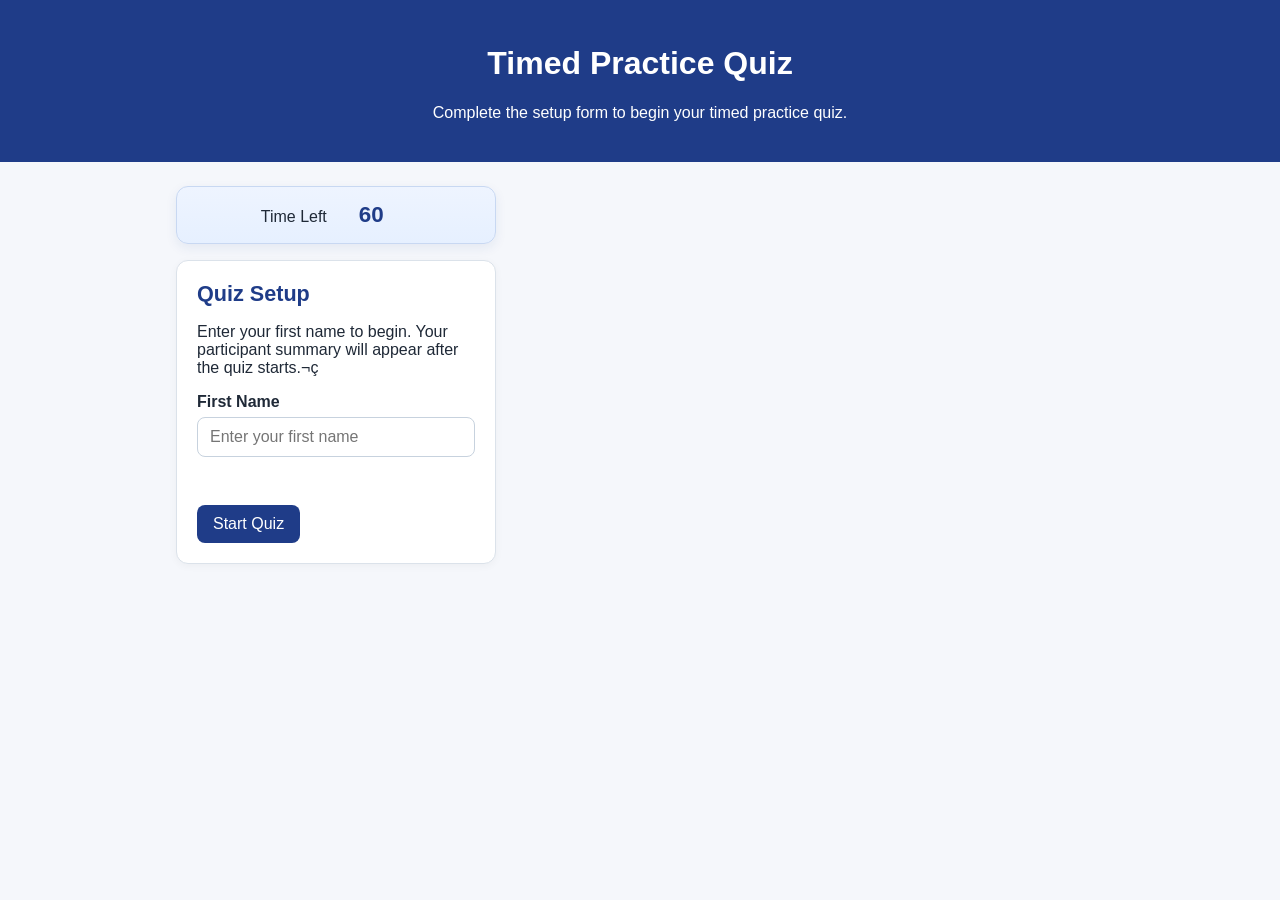
<file: week-7/starter/index.html>
<!-- ==================================================
     Timed Practice Quiz Application
     ==================================================
     This HTML document provides a timed math quiz interface.
     - Participants enter their first name to start
     - A countdown timer tracks remaining quiz time
     - Users answer 5 math problems
     - Results display showing total correct answers
     ================================================== -->

<!doctype html>
<html lang="en">
  <head>
    <meta charset="utf-8" />
    <meta name="viewport" content="width=device-width,initial-scale=1.0" />
    <title>Timed Practice Quiz</title>
    <link rel="stylesheet" href="styles.css" />
    <script src="app.js" defer></script>
  </head>
  <body>
    <!-- Page header with title and instructions -->
    <header>
      <h1>Timed Practice Quiz</h1>
      <p>Complete the setup form to begin your timed practice quiz.</p>
    </header>
    <main>
      <!-- Two-column layout: sidebar (left) and quiz section (right) -->
      <div class="app-grid">
        <!-- Left sidebar with setup form and summary -->
        <aside class="sidebar">
          <!-- Countdown timer display -->
          <div class="timer-box">
            <span class="timer-label">Time Left</span>
            <!-- Display current time remaining -->
            <input id="quizClock" value="60" readonly />
          </div>

          <!-- Quiz setup form - initial data entry -->
          <section class="setup-section">
            <h2>Quiz Setup</h2>

            <p class="section-note">
              Enter your first name to begin. Your participant summary will
              appear after the quiz starts.¬ç
            </p>

            <!-- Data entry form for participant information -->
            <form id="quizSetup" novalidate>
              <!-- First name input field -->
              <div class="form-row">
                <label for="firstName">First Name</label>
                <input
                  type="text"
                  id="firstName"
                  name="firstName"
                  placeholder="Enter your first name"
                  required
                />
              </div>

              <!-- Error message display area -->
              <p id="errorBox" class="error-box"></p>

              <!-- Form submission button -->
              <div class="form-actions">
                <button type="submit" id="startQuizBtn">Start Quiz</button>
              </div>
            </form>
          </section>

          <!-- Participant summary - shown after quiz starts -->
          <section id="summarySection" class="summary-section hidden">
            <h2>Participant Summary</h2>

            <!-- Display confirmed participant information -->
            <div class="summary-grid">
              <p>
                <strong>First Name:</strong>
                <span id="summaryFirstName"></span>
              </p>
            </div>
          </section>
        </aside>

        <!-- Main quiz section - shown after quiz starts -->
        <section id="quizSection" class="quiz-section hidden">
          <!-- Header with quiz title and instructions -->
          <div class="quiz-header">
            <div>
              <h2>Quiz Questions</h2>
              <p class="section-note">
                Answer each question before the timer reaches zero.
              </p>
            </div>
          </div>

          <!-- Quiz questions container -->
          <div id="quizQuestions" class="questions-list">
            <!-- Question 1 -->
            <div class="question-row">
              <div class="question-content">
                <div class="question-text">
                  <label for="question1">
                    <span class="question-label">Question 1</span>
                    <span class="question-prompt">5 + 2x = 25</span>
                  </label>
                </div>
                <!-- User input for question 1 -->
                <div class="question-input">
                  <input id="question1" type="text" />
                </div>
              </div>
            </div>

            <!-- Question 2 -->
            <div class="question-row">
              <div class="question-content">
                <div class="question-text">
                  <label for="question2">
                    <span class="question-label">Question 2</span>
                    <span class="question-prompt">30 - 5x = 10</span>
                  </label>
                </div>
                <div class="question-input">
                  <input id="question2" type="text" />
                </div>
              </div>
            </div>

            <!-- Question 3 -->
            <div class="question-row">
              <div class="question-content">
                <div class="question-text">
                  <label for="question3">
                    <span class="question-label">Question 3</span>
                    <span class="question-prompt">6 + 3x = -12</span>
                  </label>
                </div>
                <div class="question-input">
                  <input id="question3" type="text" />
                </div>
              </div>
            </div>

            <!-- Question 4 -->
            <div class="question-row">
              <div class="question-content">
                <div class="question-text">
                  <label for="question4">
                    <span class="question-label">Question 4</span>
                    <span class="question-prompt">44 - 12x = -16</span>
                  </label>
                </div>
                <div class="question-input">
                  <input id="question4" type="text" />
                </div>
              </div>
            </div>

            <!-- Question 5 -->
            <div class="question-row">
              <div class="question-content">
                <div class="question-text">
                  <label for="question5">
                    <span class="question-label">Question 5</span>
                    <span class="question-prompt">48 + 6x = 6</span>
                  </label>
                </div>
                <div class="question-input">
                  <input id="question5" type="text" />
                </div>
              </div>
            </div>
          </div>
        </section>
      </div>

      <!-- Results section - shown when quiz time expires or completes -->
      <section id="resultsSection" class="results-section hidden">
        <h2>Quiz Results</h2>
        <!-- Display score message populated by JavaScript -->
        <p id="resultsMessage"></p>
      </section>
    </main>
  </body>
</html>
</file>
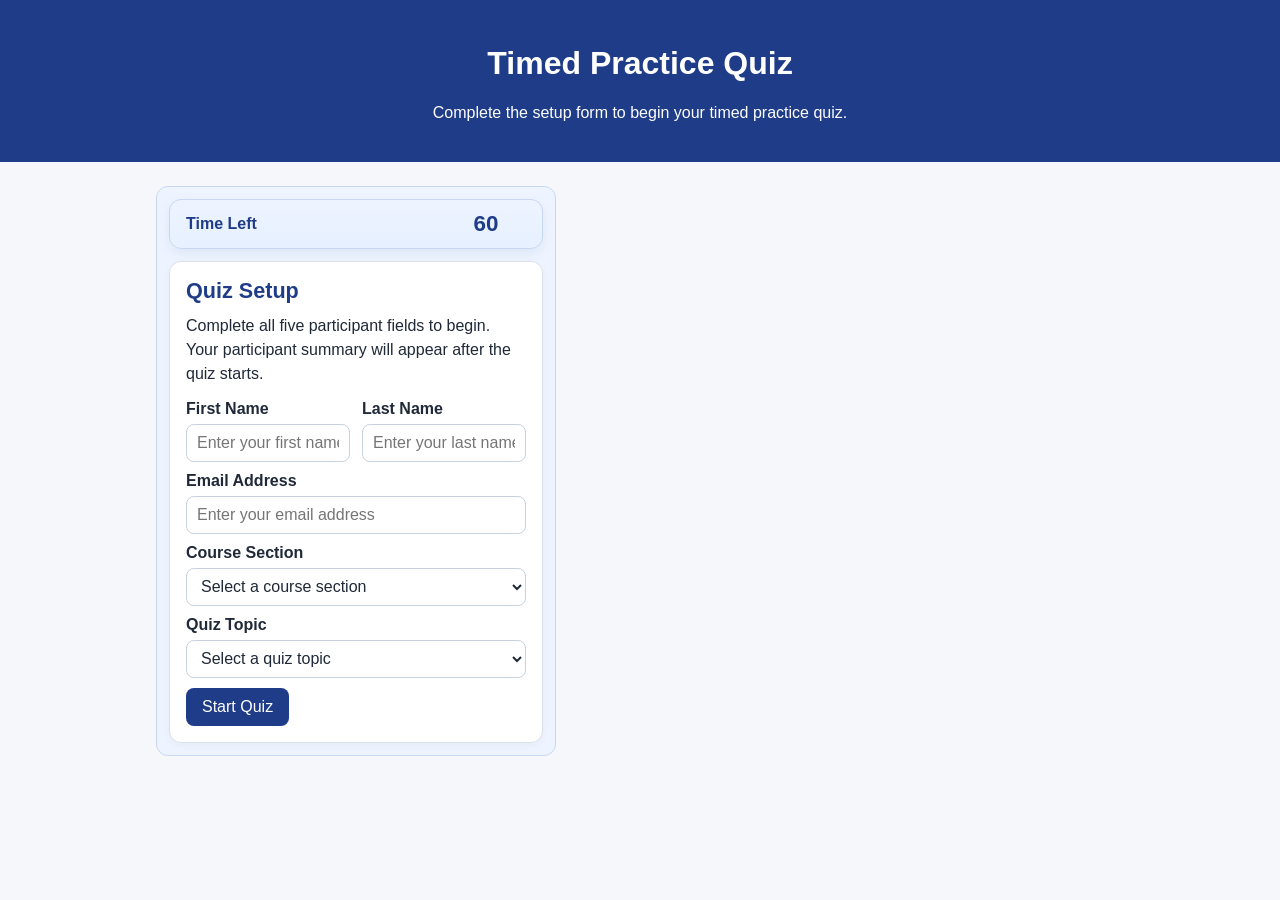
<file: week-8/starter2/index.html>
<!-- ==================================================
     Timed Practice Quiz Application
     ==================================================
     This HTML document provides a timed math quiz interface.
     - Participants complete their information to start
     - A countdown timer tracks remaining quiz time
     - Users answer 5 math problems
     - Results display showing total correct answers
     - Quiz topic is selected from a dropdown menu
     - Quiz information summary
     ================================================== -->

<!doctype html>
<html lang="en">
  <head>
    <meta charset="utf-8" />
    <meta name="viewport" content="width=device-width,initial-scale=1.0" />
    <title>Timed Practice Quiz</title>
    <link rel="stylesheet" href="styles.css" />
    <script src="app.js" defer></script>
  </head>
  <body>
    <!-- Page header with title and instructions -->
    <header>
      <h1>Timed Practice Quiz</h1>
      <p>Complete the setup form to begin your timed practice quiz.</p>
    </header>
    <main>
      <!-- Two-column layout: sidebar (left) and quiz section (right) -->
      <div class="app-grid">
        <!-- Left sidebar with setup form and summary -->
        <aside class="sidebar">
          <!-- Countdown timer display -->
          <div class="timer-box">
            <span class="timer-label">Time Left</span>
            <!-- Display current time remaining -->
            <input id="quizClock" value="60" readonly />
          </div>

          <!-- Quiz setup form - initial data entry -->
          <section class="setup-section">
            <h2>Quiz Setup</h2>

            <p class="section-note">
              Complete all five participant fields to begin. Your participant
              summary will appear after the quiz starts.
            </p>

            <!-- Data entry form for participant information -->
            <form id="quizSetup" novalidate>
              <!-- First name input field -->
              <div class="form-row">
                <label for="firstName">First Name</label>
                <input
                  type="text"
                  id="firstName"
                  name="firstName"
                  placeholder="Enter your first name"
                  required
                />
              </div>

              <div class="form-row">
                <label for="lastName">Last Name</label>
                <input type="text" id="lastName" name="lastName"
                  placeholder="Enter your last name" required />
              </div>

              <div class="form-row">
                <label for="emailAddress">Email Address</label>
                <input type="email" id="emailAddress" name="emailAddress"
                  placeholder="Enter your email address" required />
              </div>

              <div class="form-row">
                <label for="courseSection">Course Section</label>
                <select id="courseSection" name="courseSection" required>
                  <option value="">Select a course section</option>
                  <option value="WEB 231">WEB 231</option>
                  <option value="WEB 330">WEB 330</option>
                  <option value="WEB 340">WEB 340</option>
                  <option value="WEB 425">WEB 425</option>
                </select>
              </div>

              <div class="form-row">
                <label for="quizTopic">Quiz Topic</label>
                <select id="quizTopic" name="quizTopic" required>
                  <option value="">Select a quiz topic</option>
                  <option value="Algebra">Algebra</option>
                </select>
              </div>

              <!-- Error message display area -->
              <p id="errorBox" class="error-box"></p>

              <!-- Form submission button -->
              <div class="form-actions">
                <button type="submit" id="startQuizBtn">Start Quiz</button>
              </div>
            </form>
          </section>

          <!-- Participant summary - shown after quiz starts -->
          <section id="summarySection" class="summary-section hidden">
            <h2>Participant Summary</h2>

            <!-- Display confirmed participant information -->
            <div class="summary-grid">
              <p>
                <strong>First Name:</strong>
                <span id="summaryFirstName"></span>
              </p>
              <p>
                <strong>Last Name:</strong>
                <span id="summaryLastName"></span>
              </p>
              <p>
                <strong>Email Address:</strong>
                <span id="summaryEmailAddress"></span>
              </p>
              <p>
                <strong>Course Section:</strong>
                <span id="summaryCourseSection"></span>
              </p>
              <p>
                <strong>Quiz Topic:</strong>
                <span id="summaryQuizTopic"></span>
              </p>
            </div>
          </section>
        </aside>

        <!-- Main quiz section - shown after quiz starts -->
        <section id="quizSection" class="quiz-section hidden">
          <!-- Header with quiz title and instructions -->
          <div class="quiz-header">
            <div>
              <h2>Quiz Questions</h2>
              <p class="section-note">
                Answer each question before the timer reaches zero.
              </p>
            </div>
          </div>

          <!-- Quiz questions container -->
          <div id="quizQuestions" class="questions-list">
            <!-- Question 1 -->
            <div class="question-row">
              <div class="question-content">
                <div class="question-text">
                  <label for="question1">
                    <span class="question-label">Question 1</span>
                    <span class="question-prompt">5 + 2x = 25</span>
                  </label>
                </div>
                <!-- User input for question 1 -->
                <div class="question-input">
                  <input id="question1" type="text" />
                </div>
              </div>
            </div>

            <!-- Question 2 -->
            <div class="question-row">
              <div class="question-content">
                <div class="question-text">
                  <label for="question2">
                    <span class="question-label">Question 2</span>
                    <span class="question-prompt">30 - 5x = 10</span>
                  </label>
                </div>
                <div class="question-input">
                  <input id="question2" type="text" />
                </div>
              </div>
            </div>

            <!-- Question 3 -->
            <div class="question-row">
              <div class="question-content">
                <div class="question-text">
                  <label for="question3">
                    <span class="question-label">Question 3</span>
                    <span class="question-prompt">6 + 3x = -12</span>
                  </label>
                </div>
                <div class="question-input">
                  <input id="question3" type="text" />
                </div>
              </div>
            </div>

            <!-- Question 4 -->
            <div class="question-row">
              <div class="question-content">
                <div class="question-text">
                  <label for="question4">
                    <span class="question-label">Question 4</span>
                    <span class="question-prompt">44 - 12x = -16</span>
                  </label>
                </div>
                <div class="question-input">
                  <input id="question4" type="text" />
                </div>
              </div>
            </div>

            <!-- Question 5 -->
            <div class="question-row">
              <div class="question-content">
                <div class="question-text">
                  <label for="question5">
                    <span class="question-label">Question 5</span>
                    <span class="question-prompt">48 + 6x = 6</span>
                  </label>
                </div>
                <div class="question-input">
                  <input id="question5" type="text" />
                </div>
              </div>
            </div>
          </div>
        </section>
      </div>

      <!-- Results section - shown when quiz time expires or completes -->
      <section id="resultsSection" class="results-section hidden">
        <h2>Quiz Results</h2>
        <!-- Display score message populated by JavaScript -->
        <p id="resultsMessage"></p>
      </section>
    </main>
  </body>
</html>
</file>
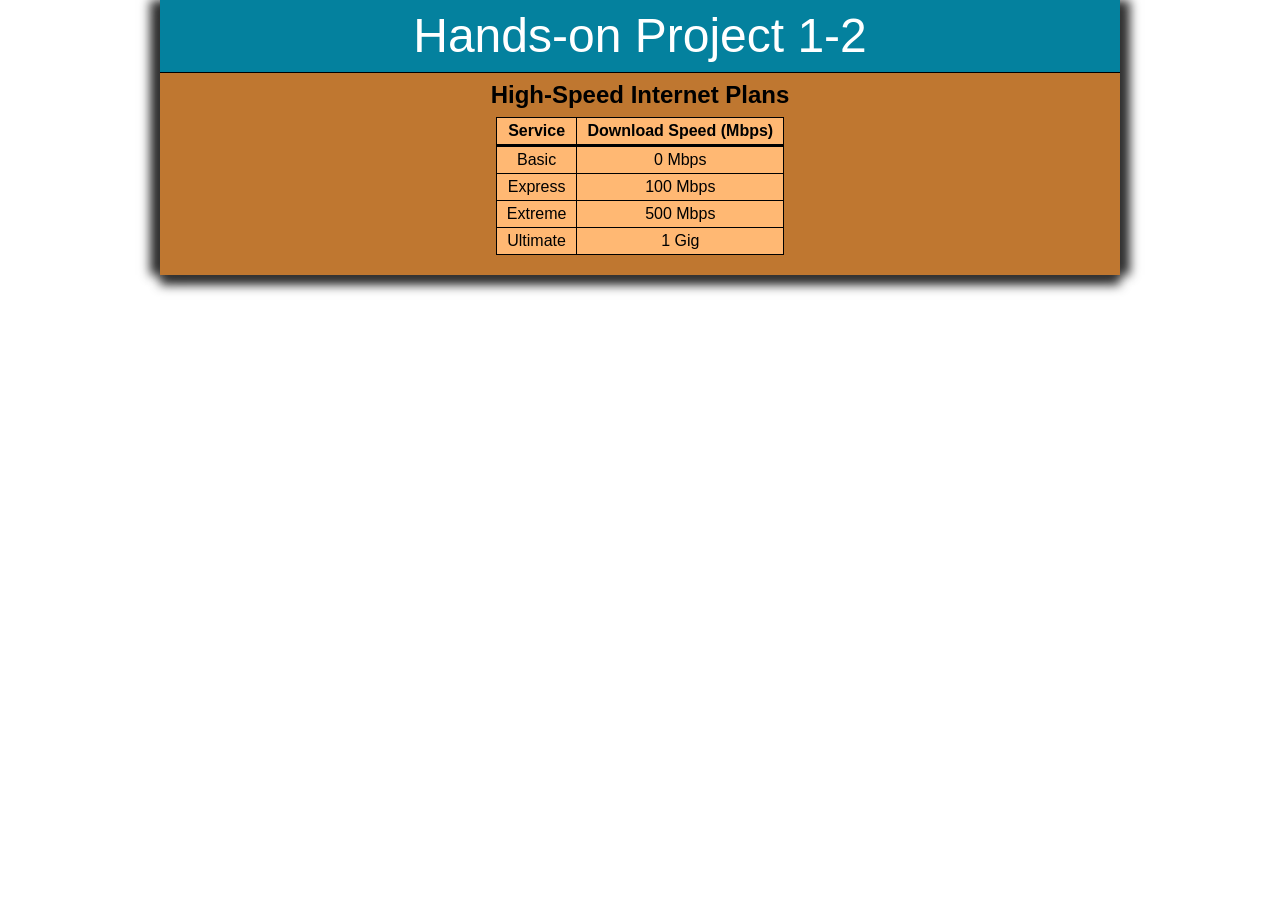
<file: week-1/project01-02/project01-02_txt.html>
<!DOCTYPE html>
<html>
<head>
   <!--
      JavaScript 7th Edition
      Chapter 1
      Hands-on Project 1-2

      Author: Leslie Brockman
      Date:  08/16/2026 

      Filename: project01-02.html
   -->
   <meta charset="utf-8" />
   <meta name="viewport" content="width=device-width,initial-scale=1.0">
   <title>Hands-on Project 1-2</title>
   <link rel="stylesheet" href="styles.css" />
<!--   It has no async or defer, so it loads immediately during HTML parsing.   This is important because the script needs to run before the DOM is fully constructed, as it may manipulate elements that are defined later in the HTML. -->
   <script src="project01-02_txt.js"></script>
</head>

<body>
   <header>
      <h1>
         Hands-on Project 1-2
      </h1>
   </header>

   <article>
      <h2>High-Speed Internet Plans</h2>

      <table>
<!--we going to write the values of the variables for the service names and speeds-->
         <thead>
            <tr>
               <th>Service</th>
               <th>Download Speed (Mbps)</th>
            </tr>
         </thead>
         <tbody>
            <tr>
               <td>
                  <script>document.write(service1Name);</script>
               </td>
               <td>
                  <script>document.write(service1Speed);</script>
               </td>
            </tr>
            <tr>
               <td>
                  <script>document.write(service2Name);</script>
               </td>
               <td>
                  <script>document.write(service2Speed);</script>
               </td>
            </tr>
            <tr>
               <td>
                  <script>document.write(service3Name);</script>
               </td>
               <td>
                  <script>document.write(service3Speed);</script>
               </td>
            </tr>
            <tr>
               <td>
                  <script>document.write(service4Name);</script>
               </td>
               <td>
                  <script>document.write(service4Speed);</script>
               </td>
            </tr>
         </tbody>
      </table>
   </article>
</body>
</html>
</file>
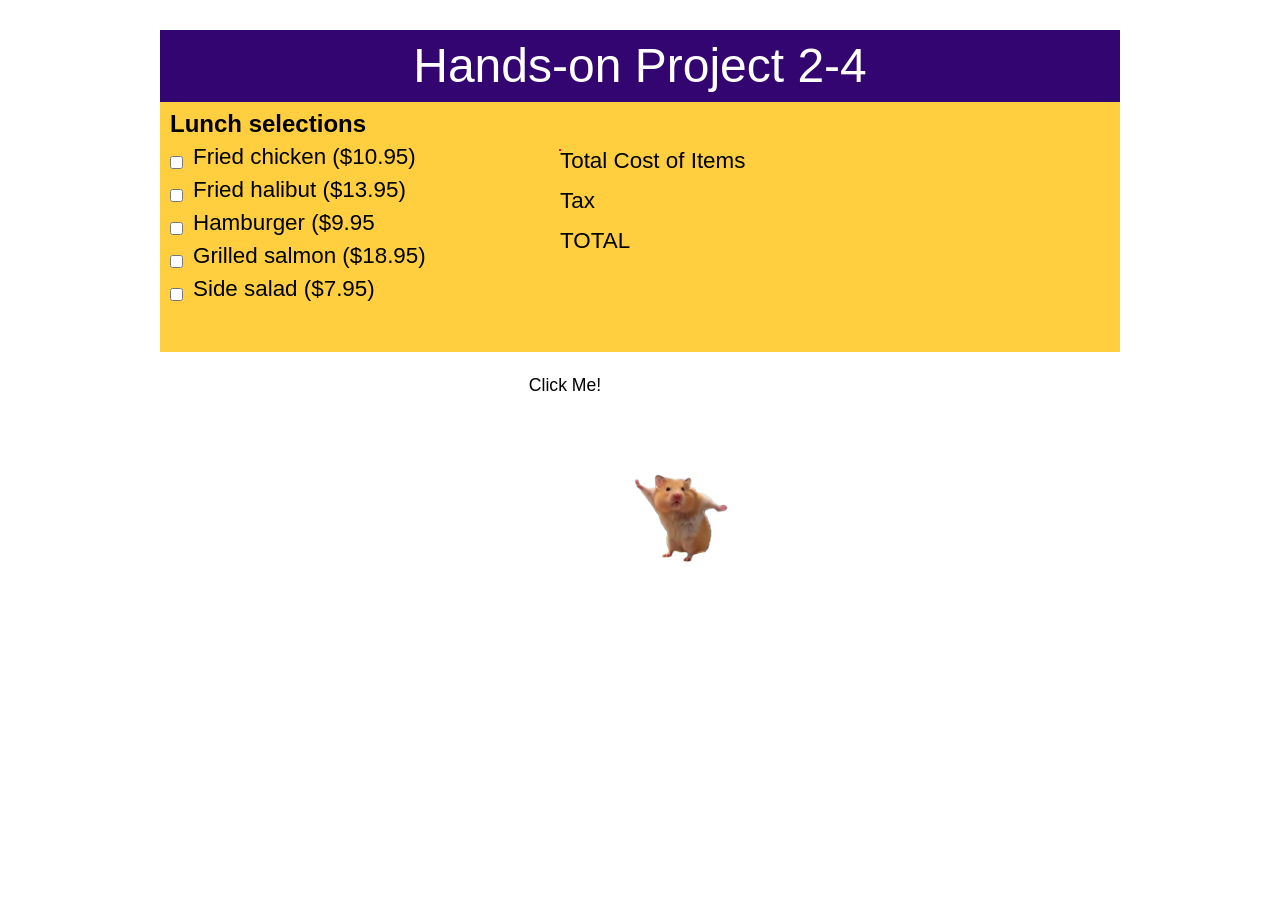
<file: week-3/project02-04/project02-04_txt.html>
<!DOCTYPE html>
<html>
<head>
   <!--
      JavaScript 6th Edition
      Chapter 2
      Hands-on Project 2-4

      Author: Leslie Brockman
      Date:  08-30-2026 

      Filename: project02-04.html
   -->
   <meta charset="utf-8" />
   <meta name="viewport" content="width=device-width,initial-scale=1.0">
   <title>Hands-on Project 2-4</title>
   <link rel="stylesheet" href="styles.css" />
    <script src="project02-04_txt.js" defer></script>
</head>

<body>
   <header>
      <h1>
         Hands-on Project 2-4
      </h1>
   </header>

   <article>
      <h2>Lunch selections</h2>
      <form>
         <input type="checkbox" id="chicken" value="10.95" />
         <label for="chicken">Fried chicken ($10.95)</label>
         <input type="checkbox" id="halibut" value="13.95" />
         <label for="halibut">Fried halibut ($13.95)</label>
         <input type="checkbox" id="burger" value="9.95" />
         <label for="burger">Hamburger ($9.95</label>
         <input type="checkbox" id="salmon" value="18.95" />
         <label for="salmon">Grilled salmon ($18.95)</label>
         <input type="checkbox" id="salad" value="7.95" />
         <label for="salad">Side salad ($7.95)</label>
      </form>
   </article>
   
   <aside>
      <span id="totalLab">Total Cost of Items</span>
      <span id="foodTotal"></span>
      <span id="taxLab">Tax</span>
      <span id="foodTax"></span>
      <span id="billLab">TOTAL</span>
      <span id="totalBill"></span>       
      
   </aside>
  
<!--I couldn't help it. The whole balance of the page was off. It needed something. Also, I'm stuck in traffic on the 405 (my husband is driving) and lost internet connection, so all I can do is play in the VS for the next hour.-->
   <div class="hamster-stage">
    <h4>Click Me!</h4>
     
<!-- removebg is a great free tool for removing backgrounds on your images, they have lots of cool things with paid subscription that can add to the design. We will go through the whole toolbox. Lets dance with them.-->
    <img
        src="hamster-removebg-preview.png"
        alt="Dancing hamster"
        id="dancing-hamster"
    >
</div>

</body>
</html>
</file>
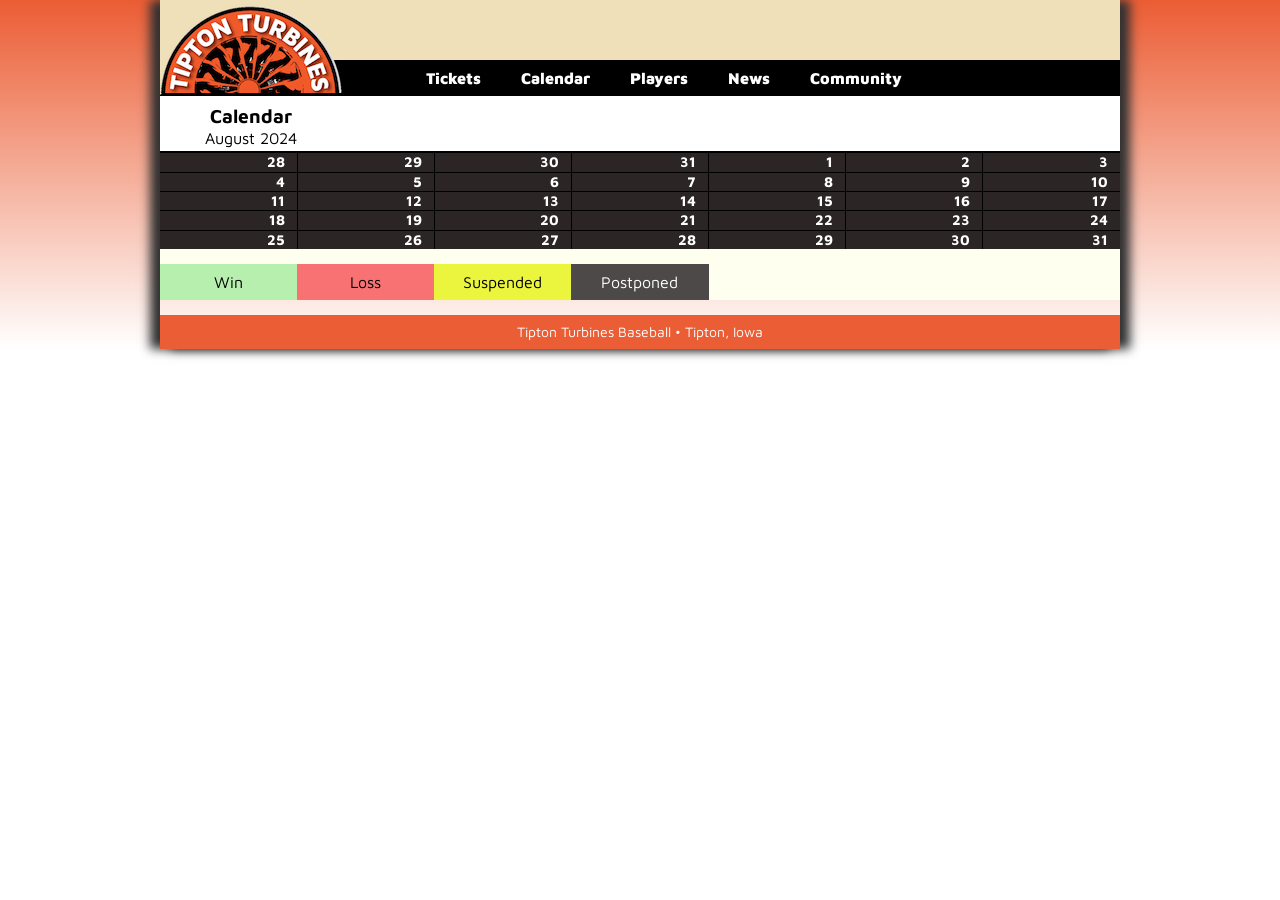
<file: week-4/chapter/js03_txt.html>
<!DOCTYPE html>
<html>
<head>
   <!--
      JavaScript 7th Edition
      Chapter 3
      Chapter case

      Tipton Turbines
      Calendar web page
      Author: Leslie Brockman
      Date:  09/09/2026 
      modified 09/13/2026
      Filename: js03.html
      At least the code is up to coming up to standards. Can be greateful for that.
   -->
   <meta charset="utf-8" />
   <meta name="viewport" content="width=device-width,initial-scale=1.0">
   <title>Tipton Turbines - Calendar</title>
   <link rel="stylesheet" media="screen and (max-device-width: 999px)" href="tthand.css" />
   <link rel="stylesheet" media="screen and (min-device-width: 1000px)" href="turbines.css" />
   <link href="http://fonts.googleapis.com/css?family=Maven+Pro:400,700,900" rel="stylesheet" type="text/css">
   <script src="schedule.js" defer></script>
   <script src="js03_txt.js" defer></script>
</head>

<body>
   <div id="container">
      <header>
         <h1>
            <img src="ttlogo.png" alt="Tipton Turbines" width="182" height="93" title="" />
         </h1>
      </header>
      <nav>
         <ul>
            <li><a href="#">Tickets</a></li>
            <li><a href="#">Calendar</a></li>
            <li><a href="#">Players</a></li>
            <li><a href="#">News</a></li>
            <li><a href="#">Community</a></li>
         </ul>
      </nav>
      <article>
         <h2>Calendar</h2>
         <table id="calendar">
            <caption>August 2024</caption>
            <thead>
               <tr>
                  <th></th>
                  <th></th>
                  <th></th>
                  <th></th>
                  <th></th>
                  <th></th>
                  <th></th>
               </tr>
            </thead>
            <tbody>
               <tr>
						<td id="2024-7-28"><h1>28</h1></td>
						<td id="2024-7-29"><h1>29</h1></td>
						<td id="2024-7-30"><h1>30</h1></td>
						<td id="2024-7-31"><h1>31</h1></td>
						<td id="2024-8-1"><h1>1</h1></td>
						<td id="2024-8-2"><h1>2</h1></td>	
						<td id="2024-8-3"><h1>3</h1></td>
               </tr>
               <tr>
						<td id="2024-8-4"><h1>4</h1></td>
						<td id="2024-8-5"><h1>5</h1></td>
						<td id="2024-8-6"><h1>6</h1></td>
						<td id="2024-8-7"><h1>7</h1></td>
						<td id="2024-8-8"><h1>8</h1></td>
						<td id="2024-8-9"><h1>9</h1></td>
						<td id="2024-8-10"><h1>10</h1></td>
					</tr>
               <tr>
						<td id="2024-8-11"><h1>11</h1></td>
						<td id="2024-8-12"><h1>12</h1></td>
						<td id="2024-8-13"><h1>13</h1></td>
						<td id="2024-8-14"><h1>14</h1></td>
						<td id="2024-8-15"><h1>15</h1></td>
						<td id="2024-8-16"><h1>16</h1></td>
						<td id="2024-8-17"><h1>17</h1></td>
					</tr>	
               <tr>
						<td id="2024-8-18"><h1>18</h1></td>
						<td id="2024-8-19"><h1>19</h1></td>
						<td id="2024-8-20"><h1>20</h1></td>
						<td id="2024-8-21"><h1>21</h1></td>
						<td id="2024-8-22"><h1>22</h1></td>
						<td id="2024-8-23"><h1>23</h1></td>
						<td id="2024-8-24"><h1>24</h1></td>
					</tr>	
               <tr>
						<td id="2024-8-25"><h1>25</h1></td>
						<td id="2024-8-26"><h1>26</h1></td>
						<td id="2024-8-27"><h1>27</h1></td>
						<td id="2024-8-28"><h1>28</h1></td>
						<td id="2024-8-29"><h1>29</h1></td>
						<td id="2024-8-30"><h1>30</h1></td>
						<td id="2024-8-31"><h1>31</h1></td>
					</tr>					
            </tbody>
				
				<tfoot>
					<tr>
						<td> Win </td>
						<td> Loss </td>
						<td> Suspended </td>
						<td> Postponed </td>
					</tr>
				</tfoot>
         </table>
      </article>
      <footer>
         <p>Tipton Turbines Baseball &bull; Tipton, Iowa</p>
      </footer>
   </div>
</body>
</html>
</file>
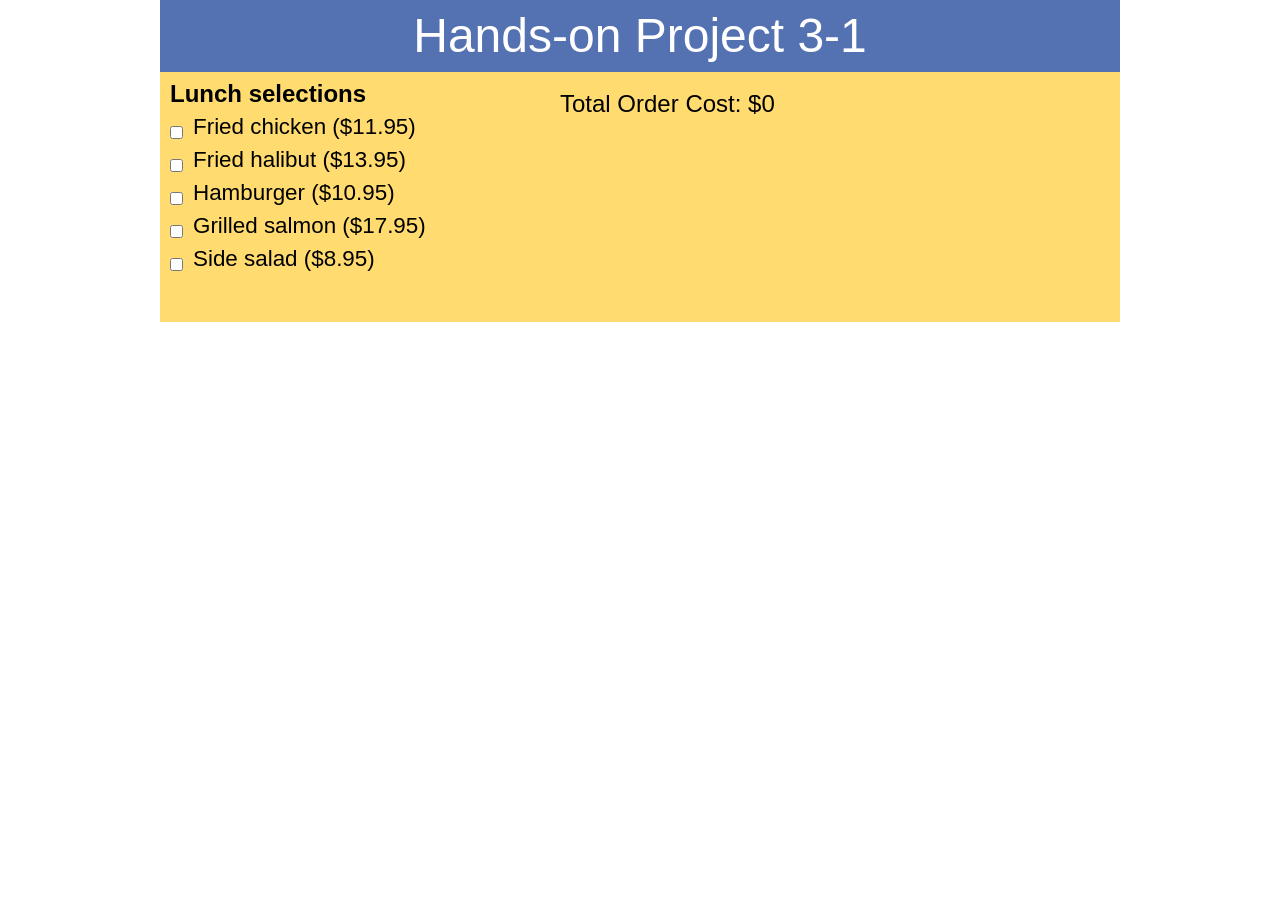
<file: week-4/project03-01/project03-01_txt.html>
<!DOCTYPE html>
<html>
<head>
   <!--
      JavaScript 7th Edition
      Chapter 3
      Hands-on Project 3-1

      Author: Leslie Brockman
      Date:   2024-09-13

      Filename: project03-01.html
   -->
   <meta charset="utf-8" />
   <meta name="viewport" content="width=device-width,initial-scale=1.0">
   <title>Hands-on Project 3-1</title>
   <link rel="stylesheet" href="styles.css" />
   <script src="project03-01_txt.js" defer></script>
</head>

<body>
   <header>
      <h1>
         Hands-on Project 3-1
      </h1>
   </header>

   <article>
      <h2>Lunch selections</h2>
      <form>
         <input type="checkbox" class="menuItem" id="item1" value="11.95" />
         <label for="item1">Fried chicken ($11.95)</label>
         <input type="checkbox" class="menuItem" id="item2" value="13.95" />
         <label for="item2">Fried halibut ($13.95)</label>
         <input type="checkbox" class="menuItem" id="item3" value="10.95" />
         <label for="item3">Hamburger ($10.95)</label>
         <input type="checkbox" class="menuItem" id="item4" value="17.95" />
         <label for="item4">Grilled salmon ($17.95)</label>
         <input type="checkbox" class="menuItem" id="item5" value="8.95" />
         <label for="item5">Side salad ($8.95)</label>
      </form>
      <aside>
         Total Order Cost: <span id="billTotal">$0</span>
      </aside>
   </article>
</body>
</html>
</file>
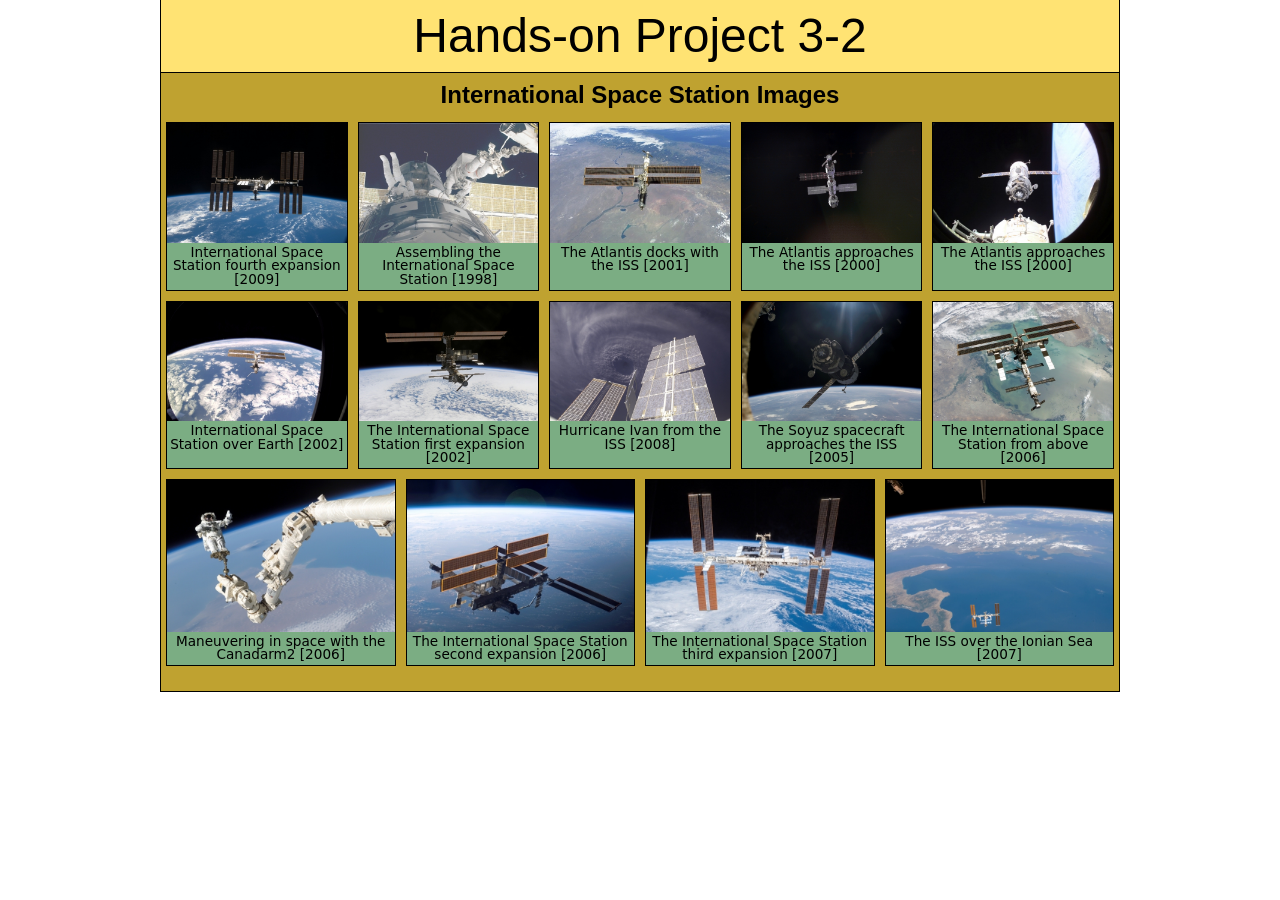
<file: week-5/project03-02/project03-02_txt.html>
<!DOCTYPE html>
<html>
<head>
   <!--
      JavaScript 7th Edition
      Chapter 3
      Hands-on Project 3-2

      Author: Leslie Brockman
      Date:   2024-09-13
      I cant stop laughing. These assignments are the best! I don't care, feedback is crucial, and this is great.
      Filename: project03-02.html
   -->
   <meta charset="utf-8" />
   <meta name="viewport" content="width=device-width,initial-scale=1.0">
   <title>Hands-on Project 3-2</title>
   <link rel="stylesheet" href="styles.css" />
   <script src="project03-02_txt.js" defer></script>
</head>

<body>
   <header>
      <h1>
         Hands-on Project 3-2
      </h1>
   </header>

   <article>
      <h2>International Space Station Images</h2>
      <div id="gallery"></div>
   </article>
</body>
</html>
</file>
<file: week-7/starter/styles.css>
/* ==================================================
   TIMED PRACTICE QUIZ - STYLESHEET
   ==================================================
   Styles for a layout-responsive quiz application with:
   - Sidebar (left) for setup and participant summary
   - Main content area (right) for quiz and results
   - Mobile-responsive design
   - Timer display and countdown styling
   ================================================== */

/* Reset and base styles */
* {
  box-sizing: border-box; /* Include padding/border in element sizing */
}

body {
  margin: 0;
  font-family: Arial, Helvetica, sans-serif;
  background: #f5f7fb; /* Light blue background */
  color: #1f2937; /* Dark gray text */
}
/* Page header */
header {
  background: #1f3c88; /* Dark blue header */
  color: #fff;
  padding: 24px 16px;
  text-align: center;
}

/* Main content container */
main {
  max-width: 960px; /* Limit width on large screens */
  margin: 0 auto;
  padding: 24px 16px 40px;
}
/* Two-column layout: fixed-width sidebar + flexible main area */
.app-grid {
  display: grid;
  grid-template-columns: 320px 1fr; /* 320px sidebar, remaining space for quiz */
  gap: 20px;
  align-items: start;
}
/* Sidebar sections spacing */
.sidebar .timer-box,
.sidebar .setup-section,
.sidebar .summary-section {
  margin-bottom: 16px;
}

/* Card-style section container */
section {
  background: #ffffff;
  border: 1px solid #dbe2ea;
  border-radius: 12px;
  padding: 20px;
  margin-bottom: 20px;
  box-shadow: 0 2px 8px rgba(0, 0, 0, 0.04); /* Subtle shadow for depth */
}
/* Section headings */
h2 {
  margin-top: 0;
  margin-bottom: 16px;
  font-size: 1.35rem;
  color: #1f3c88;
}

/* Form and question spacing */
.form-row,
.question-row {
  margin-bottom: 14px;
}

/* Form labels */
label {
  display: block;
  margin-bottom: 6px;
  font-weight: 600;
}
/* Text inputs and selects */
input[type="text"],
select {
  width: 100%;
  max-width: 320px;
  padding: 10px 12px;
  border: 1px solid #c7d2de;
  border-radius: 8px;
  font-size: 1rem;
  background: #fff;
}

/* Question input styling - narrower for answer boxes */
.question-input input[type="text"],
.question-row input[type="text"] {
  max-width: 120px; /* Limit width for answer inputs */
  width: 100%;
  padding: 8px 10px;
  font-size: 1rem;
}
/* Button styling */
button {
  background: #1f3c88;
  color: #fff;
  border: none;
  border-radius: 8px;
  padding: 10px 16px;
  font-size: 1rem;
  cursor: pointer;
}

/* Button hover state */
button:hover {
  background: #17306f; /* Darker blue on hover */
}
/* Error message display */
.error-box {
  min-height: 22px;
  color: #b42318; /* Red text for errors */
  font-weight: 600;
  margin: 8px 0 12px;
}

/* Summary and results text */
.summary-section p,
.results-section p {
  margin: 8px 0;
}
/* Quiz header with title and instructions */
.quiz-header {
  display: flex;
  justify-content: space-between;
  align-items: flex-start;
  gap: 20px;
  margin-bottom: 18px;
}

/* Timer display box */
.timer-box {
  min-width: 140px;
  padding: 14px 12px;
  text-align: center;
  border-radius: 12px;
  background: linear-gradient(180deg, #eef4ff 0%, #e6f0ff 100%); /* Blue gradient background */
  border: 1px solid #c8d8f2;
  box-shadow: 0 4px 12px rgba(31, 60, 136, 0.08);
}

/* Timer display field */
#quizClock {
  width: 80px;
  text-align: center;
  font-size: 1.4rem;
  font-weight: bold;
  border: none;
  background: transparent;
  color: #1f3c88;
} /* Questions container */
.questions-list {
  display: grid;
  grid-template-columns: 1fr;
  gap: 12px; /* Space between question rows */
}

/* Question row wrapper */
.question-row {
  padding: 0; /* Inner spacing handled by .question-content */
  border: none;
  background: transparent;
}

/* Question card container */
.question-content {
  display: flex;
  flex-direction: column;
  align-items: stretch;
  gap: 12px;
  padding: 14px;
  border: 1px solid #e5e7eb;
  border-radius: 10px;
  background: #fff;
}

/* Question text */
.question-label,
.question-prompt {
  display: block;
}

.question-label {
  margin-bottom: 6px;
}

.question-text {
  flex: 1 1 auto; /* Expand to fill available space */
  font-weight: 600;
  color: #0f172a;
}

/* Question input area */
.question-input {
  display: flex;
  align-items: center;
}
/* Question row background */
.question-row {
  padding: 14px;
  border: 1px solid #e5e7eb;
  border-radius: 10px;
  background: #fafbfc;
}

/* Styling for incorrect answers */
.question-row input.wronganswer {
  background: #fde8e8; /* Light red background */
  border-color: #f5a5a5;
  color: #991b1b; /* Dark red text */
}

/* Hidden class for toggling section visibility */
.hidden {
  display: none;
} /* ==================================================
   RESPONSIVE DESIGN - Mobile and Tablet
   ================================================== */
@media (max-width: 800px) {
  /* Stack sidebar and quiz on top of each other */
  .app-grid {
    grid-template-columns: 1fr;
  }

  /* Stack quiz header items vertically on mobile */
  .quiz-header {
    flex-direction: column;
    align-items: stretch;
  }

  /* Adjust timer positioning on mobile */
  .timer-box {
    margin-top: 8px;
    align-self: flex-end;
    min-width: 120px;
  }
}
</file>
<file: week-8/starter2/styles.css>
/* ==================================================
   TIMED PRACTICE QUIZ - STYLESHEET
   ==================================================
   Styles for a layout-responsive quiz application with:
   - Sidebar (left) for setup and participant summary
   - Main content area (right) for quiz and results
   - Mobile-responsive design
   - Timer display and countdown styling
   ================================================== */

/* Reset and base styles */
* {
  box-sizing: border-box; /* Include padding/border in element sizing */
}

body {
  margin: 0;
  font-family: Arial, Helvetica, sans-serif;
  background: #f5f7fb; /* Light blue background */
  color: #1f2937; /* Dark gray text */
}
/* Page header */
header {
  background: #1f3c88; /* Dark blue header */
  color: #fff;
  padding: 24px 16px;
  text-align: center;
}

/* Main content container */
main {
  max-width: 1000px; /* Limit width on large screens */
  margin: 0 auto;
  padding: 24px 16px 40px;
}
/* Two-column layout: fixed-width sidebar + flexible main area */
.app-grid {
  display: grid;
  grid-template-columns: 400px minmax(0, 1fr); /* Wider setup area, flexible quiz column */
  gap: 20px;
  align-items: start;
}
/* Group the timer, setup form, and summary within the sidebar */
.sidebar {
  display: flex;
  flex-direction: column;
  gap: 12px;
  min-width: 0;
  padding: 12px;
  background: #eef4ff;
  border: 1px solid #c8d8f2;
  border-radius: 12px;
}

.sidebar .timer-box,
.sidebar .setup-section,
.sidebar .summary-section {
  margin: 0;
}

/* Card-style section container */
section {
  background: #ffffff;
  border: 1px solid #dbe2ea;
  border-radius: 12px;
  padding: 20px;
  margin-bottom: 20px;
  box-shadow: 0 2px 8px rgba(0, 0, 0, 0.04); /* Subtle shadow for depth */
}
/* Section headings */
h2 {
  margin-top: 0;
  margin-bottom: 16px;
  font-size: 1.35rem;
  color: #1f3c88;
}

/* Pair the name fields and keep the other controls full width */
#quizSetup {
  display: grid;
  grid-template-columns: repeat(2, minmax(0, 1fr));
  gap: 10px 12px;
}

.form-row {
  min-width: 0;
}

.form-row:nth-child(n + 3),
.error-box,
.form-actions {
  grid-column: 1 / -1;
}

.sidebar section {
  padding: 16px;
}

.sidebar h2 {
  margin-bottom: 10px;
}

.setup-section .section-note {
  margin: 0 0 14px;
}

/* Form labels */
label {
  display: block;
  margin-bottom: 6px;
  font-weight: 600;
}
/* Text inputs and selects */
input[type="text"],
input[type="email"],
select {
  width: 100%;
  min-width: 0;
  min-height: 38px;
  padding: 8px 10px;
  border: 1px solid #c7d2de;
  border-radius: 8px;
  font-size: 1rem;
  font-family: inherit;
  color: inherit;
  background: #fff;
}

/* Question input styling - narrower for answer boxes */
.question-input input[type="text"] {
  max-width: 88px; /* Short mathematical answers */
  width: 100%;
  padding: 8px 10px;
  font-size: 1rem;
}
/* Button styling */
button {
  background: #1f3c88;
  color: #fff;
  border: none;
  border-radius: 8px;
  padding: 10px 16px;
  font-size: 1rem;
  cursor: pointer;
}

/* Button hover state */
button:hover {
  background: #17306f; /* Darker blue on hover */
}
/* Error message display */
.error-box {
  color: #b42318; /* Red text for errors */
  font-weight: 600;
  margin: 0;
  line-height: 1.4;
}

/* Empty validation messages should not separate the button from the form */
.error-box:empty {
  display: none;
}

/* Summary and results text */
.summary-section p,
.results-section p {
  margin: 8px 0;
}
/* Quiz header with title and instructions */
.quiz-header {
  display: flex;
  justify-content: space-between;
  align-items: flex-start;
  gap: 20px;
  margin-bottom: 18px;
}

/* Timer display box */
.timer-box {
  display: flex;
  align-items: center;
  justify-content: space-between;
  gap: 12px;
  min-width: 0;
  padding: 10px 16px;
  text-align: center;
  border-radius: 12px;
  background: linear-gradient(180deg, #eef4ff 0%, #e6f0ff 100%); /* Blue gradient background */
  border: 1px solid #c8d8f2;
  box-shadow: 0 4px 12px rgba(31, 60, 136, 0.08);
}

/* Timer display field */
#quizClock {
  width: 80px;
  text-align: center;
  font-size: 1.4rem;
  font-weight: bold;
  border: none;
  background: transparent;
  color: #1f3c88;
}

.timer-label {
  margin: 0;
  font-weight: 600;
  color: #1f3c88;
}

.section-note {
  line-height: 1.5;
}

.summary-grid {
  overflow-wrap: anywhere;
}

/* Questions container */
.questions-list {
  display: grid;
  grid-template-columns: 1fr;
  gap: 12px; /* Space between question rows */
}

/* One card per question, with consistent inner alignment */
.question-row {
  padding: 12px 14px;
  border: 1px solid #e5e7eb;
  border-radius: 10px;
  background: #fafbfc;
}

.question-content {
  display: flex;
  align-items: flex-end;
  gap: 16px;
}

.question-text label {
  margin-bottom: 0;
}

/* Question text */
.question-label,
.question-prompt {
  display: block;
}

.question-label {
  margin-bottom: 6px;
  font-size: 0.85rem;
  color: #1f3c88;
}

.question-prompt {
  font-size: 1.1rem;
  line-height: 1.4;
}

.question-text {
  flex: 1 1 auto; /* Expand to fill available space */
  min-width: 0;
  font-weight: 600;
  color: #0f172a;
}

/* Question input area */
.question-input {
  flex: 0 0 88px;
  display: flex;
  align-items: center;
}
/* Styling for incorrect answers */
.question-row input.wronganswer {
  background: #fde8e8; /* Light red background */
  border-color: #f5a5a5;
  color: #991b1b; /* Dark red text */
}

/* Hidden class for toggling section visibility */
.hidden {
  display: none;
} /* ==================================================
   RESPONSIVE DESIGN - Mobile and Tablet
   ================================================== */
@media (max-width: 800px) {
  /* Stack sidebar and quiz on top of each other */
  .app-grid {
    grid-template-columns: 1fr;
  }

  /* Stack quiz header items vertically on mobile */
  .quiz-header {
    flex-direction: column;
    align-items: stretch;
  }

  /* Keep comfortable spacing within the narrower sidebar */
  .sidebar {
    padding: 12px;
  }
}

/* Stack name fields on small phones without overflowing the sidebar */
@media (max-width: 480px) {
  #quizSetup {
    grid-template-columns: minmax(0, 1fr);
  }

  .quiz-section {
    padding: 16px;
  }

  .question-content {
    gap: 12px;
  }
}
</file>
<file: week-1/project01-02/styles.css>
/*  JavaScript 7th Edition
    Chapter 1
    Hands-on Project 1-2 

    Filename: styles.css
*/

/* apply a natural box layout model to all elements */
* {
   -moz-box-sizing: border-box;
   -webkit-box-sizing: border-box;
   box-sizing: border-box;
}

/* reset rules */
html, body, div, span, applet, object, iframe,
h1, h2, h3, h4, h5, h6, p, blockquote, pre,
a, abbr, acronym, address, big, cite, code,
del, dfn, em, img, ins, kbd, q, s, samp,
small, strike, strong, sub, sup, tt, var,
b, u, i, center,
dl, dt, dd, ol, ul, li,
fieldset, form, label, legend,
table, caption, tbody, tfoot, thead, tr, th, td,
article, aside, canvas, details, embed, 
figure, figcaption, footer, header, hgroup, 
menu, nav, output, ruby, section, summary,
time, mark, audio, video {
   margin: 0;
   padding: 0;
   border: 0;
   font-size: 100%;
   font: inherit;
   vertical-align: baseline;
}

/* HTML5 display-role reset for older browsers */
article, aside, details, figcaption, figure, 
footer, header, hgroup, menu, nav, section {
   display: block;
}

body {
   line-height: 1;
   max-width: 960px;
   background: white;
   margin: 0 auto;
   font-family: Arial, Helvetica, sans-serif; 
   -webkit-box-shadow: 10px 0px 10px rgba(50, 50, 50, 1),
                       0px 10px 10px rgba(50, 50, 50, 1),
                       -10px 0px 10px rgba(50, 50, 50, 1);
   -moz-box-shadow:    10px 0px 10px rgba(50, 50, 50, 1),
                       0px 10px 10px rgba(50, 50, 50, 1),
                       -10px 0px 10px rgba(50, 50, 50, 1);
   box-shadow:         10px 0px 10px rgba(50, 50, 50, 1),
                       0px 10px 10px rgba(50, 50, 50, 1),
                       -10px 0px 10px rgba(50, 50, 50, 1);
}

ol, ul {
   list-style: none;
}

/* page header */
header {
   background: #04819E;
   width: 100%;
   color: #FFFFFF;
   font-size: 48px;
   text-align: center;
   line-height: 1.5em;
   border-bottom: 1px solid black;
}

/* main content */
article {
   width: 960px;
   text-align: center;
   background: #BF7730;
   padding-bottom: 20px;
}

article h2 {
   font-weight: bold;
   font-size: 24px;
   padding: 10px;
}

article table {
   margin: 0 auto;
   border: 1px solid black;
   border-collapse: collapse;
   background: #FFB873;
}

article table th, article table td {
   padding: 5px 10px;
   border: 1px solid black;
}

article table th {
   font-weight: bold;
   text-align: center;
   border-bottom: 3px solid black;
}
</file>
<file: week-3/project02-04/styles.css>
/*  JavaScript 7th Edition
    Chapter 2
    Hands-on Project 2-4

    Filename: styles.css
    Modified by: Leslie Brockman
    Date: 08-30-2026
*/

/* apply a natural box layout model to all elements */
* {
   -moz-box-sizing: border-box;
   -webkit-box-sizing: border-box;
   box-sizing: border-box;
}

/* reset rules */
html, body, div, span, applet, object, iframe,
h1, h2, h3, h4, h5, h6, p, blockquote, pre,
a, abbr, acronym, address, big, cite, code,
del, dfn, em, img, ins, kbd, q, s, samp,
small, strike, strong, sub, sup, tt, var,
b, u, i, center,
dl, dt, dd, ol, ul, li,
fieldset, form, label, legend,
table, caption, tbody, tfoot, thead, tr, th, td,
article, aside, canvas, details, embed, 
figure, figcaption, footer, header, hgroup, 
menu, nav, output, ruby, section, summary,
time, mark, audio, video {
   margin: 0;
   padding: 0;
   border: 0;
   font-size: 100%;
   font: inherit;
   vertical-align: baseline;
}

/* HTML5 display-role reset for older browsers */
article, aside, details, figcaption, figure, 
footer, header, hgroup, menu, nav, section {
   display: block;
}

body {
   line-height: 1;
   width: 960px;
   background: white;
   margin: 30px auto;
   font-family: Verdana, Geneva, sans-serif;
   position: relative;   
}

ol, ul {
   list-style: none;
}

/* page header */
header {
   background: #330570;
   width: 100%;
   color: #FFFFFF;
   font-size: 48px;
   text-align: center;
   line-height: 1.5em;
}

/* main content */
article {
   width: 960px;
   height: 250px;
   text-align: left;
   background: #FFCF40;
}

article h2 {
   font-weight: bold;
   font-size: 24px;
   padding: 10px;
}

/* form */
form {
   margin: 0 auto;
}

input {
   float: left;
   clear: left;
   margin: 10px;
}

label {
   float: left;
   font-size: 1.4em;
}

aside {
   position: absolute;
   top: 120px;
   left: 400px;
   outline: 1px solid red;
}

aside span {
   position: absolute;
   font-size: 1.4em;
}

aside span#totalLab {
   top: 0px;
   left: 0px;
   width: 220px;   
}

aside span#foodTotal {
   top: 0px;
   left: 280px;
   width: 100px;
   text-align: right;
}   

aside span#taxLab {
   top: 40px;
   left: 0px;
   width: 220px;   
}

aside span#foodTax {
   top: 40px;
   left: 280px;
   width: 100px;
   text-align: right;
}

aside span#billLab {
   top: 80px;
   left: 0px;
   width: 220px;   
}

aside span#totalBill {
   top: 80px;
   left: 280px;
   width: 100px;
   text-align: right;
}

/* hamster dance */

.hamster-stage {
    display: flex;
    justify-content: center;
    margin-top: 25px;
}


.hamster-stage h4 {
    margin-bottom: 8px;
    font-size: 1.1rem;
}

#dancing-hamster {
    width: 150px;
    cursor: pointer;
}

/*This is the hamster dance animation, I gave it a name, and told it how long to take to complete the dance, and how to move through the keyframes. The infinite means it will keep dancing until you click it again. Follow my lead, lets dance. */

#dancing-hamster.dance {
    animation: hamster-dance 0.55s ease-in-out infinite;
}

/* Keyframes for the hamster dance animation, I'm telling the hamster how to move at each point. Like a bunch of cartoon drawings, then when you flip them all together, they move. */

@keyframes hamster-dance {

    0% {
        transform: translateX(0) rotate(0deg);
    }

    20% {
        transform: translateX(-15px) rotate(-12deg);
    }

    40% {
        transform: translateY(-15px) rotate(10deg);
    }

    60% {
        transform: translateX(15px) rotate(12deg);
    }

    80% {
        transform: translateY(-8px) rotate(-8deg);
    }

    100% {
        transform: translateX(0) rotate(0deg);
    }
}
</file>
<file: week-4/chapter/tthand.css>
/*  JavaScript 7th Edition
    Chapter 3
    Chapter case

    Tipton Turbines
    Mobile style sheet

    Filename: tthand.css
*/

/* apply a natural box layout model to all elements */
* {
   -moz-box-sizing: border-box;
   -webkit-box-sizing: border-box;
   box-sizing: border-box;
}

/* reset rules */
html, body, div, span, applet, object, iframe,
h1, h2, h3, h4, h5, h6, p, blockquote, pre,
a, abbr, acronym, address, big, cite, code,
del, dfn, em, img, ins, kbd, q, s, samp,
small, strike, strong, sub, sup, tt, var,
b, u, i, center,
dl, dt, dd, ol, ul, li,
fieldset, form, label, legend,
table, caption, tbody, tfoot, thead, tr, th, td,
article, aside, canvas, details, embed, 
figure, figcaption, footer, header, hgroup, 
menu, nav, output, ruby, section, summary,
time, mark, audio, video {
   margin: 0;
   padding: 0;
   border: 0;
   font-size: 100%;
   font: inherit;
   vertical-align: baseline;
}

/* HTML5 display-role reset for older browsers */
article, aside, details, figcaption, figure, 
footer, header, hgroup, menu, nav, section {
   display: block;
}

body {
   line-height: 1;
   background: -webkit-linear-gradient(rgb(235,93,52), white) no-repeat;
   background: -moz-linear-gradient(rgb(235,93,52), white) no-repeat;
   background: linear-gradient(rgb(235,93,52), white) no-repeat;
   margin: 0 auto;
   font-family: "Maven Pro", arial, helvetica, sans-serif;
   font-weight: 400;
   position: relative;
}

ol, ul {
   list-style: none;
}

blockquote, q {
   quotes: none;
}

blockquote:before, blockquote:after,
q:before, q:after {
   content: '';
   content: none;
}

table {
   border-collapse: collapse;
   border-spacing: 0;
}

a:link, a:visited {
   text-decoration: none;
   color: inherit;
}

a:hover {
   text-decoration: none;
   color: inherit;
}

a:active {
   text-decoration: none;
   color: inherit;
}

/* page header */
header {
   font-size: 48px;
   background-color: #EFE0B9;
}

header img {
   display: block;
   margin: 0 auto;
}

/* navigation */
nav {
   font-size: 16px;
   font-weight: 900;
   width: 100%;
   color: white;
   background: black;
}

nav ul {
   text-align: center;
}

nav ul li {
   display: inline-block;
   padding: 8px 15px;
   margin: 0 3px;
   z-index: 2;
}

nav ul li:hover {
   background: white;
   color: rgb(235,93,52);
}

/* main content */
article {
   background: white;
   border-top: 1px solid black;
}

article h2 {
   font-size: 1.2em;
   font-weight: 700;
   text-align: center;
   padding: 10px 5px 0;
   background-color: #EFE0B9;
}

article p {
   margin-bottom: 6px;
   line-height: 1.2em;
}

article table {
   width: 100%;
   text-align: center;
}

article table caption {
   padding: 5px;
   background-color: #EFE0B9;
}

article tr td:first-child, article tr td:last-child {
   background: #DDDDDD;
}

article td {
   border-top: 1px solid black;
   border-bottom: 1px solid black;
   border-collapse: collapse;
   padding: 5px;
}

article td {
   float: left;
   clear: left;
   width: 100%;
}

article th {
   display: none;
}


article td {
	background-color: ivory;
}

article td h1 {
	font-weight: bold;
	font-size: 0.9em;
	text-align: right;
	margin: 0;
	padding: 2px 2px 2px 0;
	background-color: rgba(43,37,37,1.00);
	color: white;
}

article td p {
	font-size: 0.9em;
	text-align: left;
	margin: 0px;
	padding: 7px 3px 30px 10px;	
	
}

article td p.win, article tfoot td:nth-of-type(1) {
	background-color: #B7F0AE;
}


article td p.lose, article tfoot td:nth-of-type(2) {
	background-color: #F87274;
}

article td p.suspended, article tfoot td:nth-of-type(3) {
	background-color: #EBF53E;
}

article td p.postponed, article tfoot td:nth-of-type(4) {
	background-color: #4D4949;
	color: white;
}

tbody td {
	border: 1px solid black;
}
tfoot tr td {
	border: 10px solid white;
	padding: 10px 0;
}

/* footer */
footer {
   width: 100%;
   font-size: 14px;
   padding: 10px;
   background: rgb(235,93,52);
   color: white;
}

footer p {
   text-align: center;
}
</file>
<file: week-4/chapter/turbines.css>
/*  JavaScript 7th Edition
    Chapter 3
    Chapter case

    Tipton Turbines
    Large format style sheet

    Filename: turbines.css
*/

/* apply a natural box layout model to all elements */
* {
   -moz-box-sizing: border-box;
   -webkit-box-sizing: border-box;
   box-sizing: border-box;
}

/* reset rules */
html, body, div, span, applet, object, iframe,
h1, h2, h3, h4, h5, h6, p, blockquote, pre,
a, abbr, acronym, address, big, cite, code,
del, dfn, em, img, ins, kbd, q, s, samp,
small, strike, strong, sub, sup, tt, var,
b, u, i, center,
dl, dt, dd, ol, ul, li,
fieldset, form, label, legend,
table, caption, tbody, tfoot, thead, tr, th, td,
article, aside, canvas, details, embed, 
figure, figcaption, footer, header, hgroup, 
menu, nav, output, ruby, section, summary,
time, mark, audio, video {
   margin: 0;
   padding: 0;
   border: 0;
   font-size: 100%;
   font: inherit;
   vertical-align: baseline;
}

/* HTML5 display-role reset for older browsers */
article, aside, details, figcaption, figure, 
footer, header, hgroup, menu, nav, section {
   display: block;
}

body {
   line-height: 1;
   width: 960px;
   background: -webkit-linear-gradient(rgb(235,93,52), white) no-repeat;
   background: -moz-linear-gradient(rgb(235,93,52), white) no-repeat;
   background: linear-gradient(rgb(235,93,52), white) no-repeat;
   margin: 0 auto;
   font-family: "Maven Pro", arial, helvetica, sans-serif;
   font-weight: 400;
   position: relative;
}

ol, ul {
   list-style: none;
}

blockquote, q {
   quotes: none;
}

blockquote:before, blockquote:after,
q:before, q:after {
   content: '';
   content: none;
}

table {
   border-collapse: collapse;
   border-spacing: 0;
}

a:link, a:visited {
   text-decoration: none;
   color: inherit;
}

a:hover {
   text-decoration: none;
   color: inherit;
}

a:active {
   text-decoration: none;
   color: inherit;
}

/* container */
#container {
   -webkit-box-shadow: 10px 0px 10px rgba(50, 50, 50, 1),
                       -10px 0px 10px rgba(50, 50, 50, 1);
   -moz-box-shadow:    10px 0px 10px rgba(50, 50, 50, 1),
                       -10px 0px 10px rgba(50, 50, 50, 1);
   box-shadow:         10px 0px 10px rgba(50, 50, 50, 1),
                       -10px 0px 10px rgba(50, 50, 50, 1);
}

/* page header */
header {
   font-size: 48px;
   border-bottom: 35px solid black;
   border-left: 35px solid #EFE0B9;
   height: 95px;
   background-color: #EFE0B9;
}

header img {
   position: relative;
   left: -35px;
   display: block;
}

/* navigation */
nav {
   font-size: 16px;
   font-weight: 900;
   position: absolute;
   top: 62px;
   width: 95%;
   margin-left: 5%;
   color: white;
}

nav ul {
   text-align: center;
}

nav ul li {
   display: inline-block;
   padding: 8px 15px;
   margin: 0 3px;
   z-index: 2;
}

nav ul li:hover {
   background: white;
   color: rgb(235,93,52);
}

/* main content */
article {
   background: white;
   border-top: 1px solid black;
}

article h2 {
   font-size: 1.2em;
   font-weight: bold;
   width: 182px;
   text-align: center;
   padding: 10px 5px 0;
}

article p {
   margin-bottom: 6px;
   line-height: 1.2em;
}

article table {
   width: 100%;
   text-align: center;
   table-layout: fixed;
	margin-bottom: 15px;
	background-color: ivory;
}

article table caption {
   padding: 5px;
   width: 182px;
}

article th, article td {
   border: 1px solid black;
   border-collapse: collapse;
   padding: 0px;
   width: 14.2857%;
}

article table td {
	min-height: 50px;
}
article tr td:first-of-type, article tr th:first-of-type {
   border-left: 0;
}

article tr td:last-of-type, article tr th:last-of-type {
   border-right: 0;
}

article th {
   font-weight: 700;
   background: #EFE0B9;
}

article td {
	background-color: ivory;
}

article td h1 {
	font-weight: bold;
	font-size: 0.9em;
	text-align: right;
	margin: 0;
	padding: 2px 12px 2px 0;
	background-color: rgba(43,37,37,1.00);
	color: white;
}

article td p {
	font-size: 0.9em;
	text-align: left;
	margin: 0px;
	padding: 7px 3px 30px 10px;	
}

article td p.win, article tfoot td:nth-of-type(1) {
	background-color: #B7F0AE;
}


article td p.lose, article tfoot td:nth-of-type(2) {
	background-color: #F87274;
}

article td p.suspended, article tfoot td:nth-of-type(3) {
	background-color: #EBF53E;
}

article td p.postponed, article tfoot td:nth-of-type(4) {
	background-color: #4D4949;
	color: white;
}

tbody {
	border-bottom: 15px solid ivory;
}


tfoot tr td {
	border: 0px solid white;
	padding: 10px 0;
}

/* footer */
footer {
   width: 100%;
   font-size: 14px;
   padding: 10px;
   background: rgb(235,93,52);
   color: white;
}

footer p {
   text-align: center;
}
</file>
<file: week-4/project03-01/styles.css>
/*  JavaScript 7th Edition
    Chapter 3
    Hands-on Project 3-1

    Filename: styles.css
*/

/* apply a natural box layout model to all elements */
* {
   -moz-box-sizing: border-box;
   -webkit-box-sizing: border-box;
   box-sizing: border-box;
}

/* reset rules */
html, body, div, span, applet, object, iframe,
h1, h2, h3, h4, h5, h6, p, blockquote, pre,
a, abbr, acronym, address, big, cite, code,
del, dfn, em, img, ins, kbd, q, s, samp,
small, strike, strong, sub, sup, tt, var,
b, u, i, center,
dl, dt, dd, ol, ul, li,
fieldset, form, label, legend,
table, caption, tbody, tfoot, thead, tr, th, td,
article, aside, canvas, details, embed, 
figure, figcaption, footer, header, hgroup, 
menu, nav, output, ruby, section, summary,
time, mark, audio, video {
   margin: 0;
   padding: 0;
   border: 0;
   font-size: 100%;
   font: inherit;
   vertical-align: baseline;
}

/* HTML5 display-role reset for older browsers */
article, aside, details, figcaption, figure, 
footer, header, hgroup, menu, nav, section {
   display: block;
}

body {
   line-height: 1;
   width: 960px;
   background: white;
   margin: 0 auto;
   font-family: Verdana, Geneva, sans-serif; 
}

ol, ul {
   list-style: none;
}

/* page header */
header {
   background: #5472B2;
   width: 100%;
   color: #FFFFFF;
   font-size: 48px;
   text-align: center;
   line-height: 1.5em;
}

/* main content */
article {
   width: 960px;
   height: 250px;
   text-align: left;
   background: #FFDB70;
   position: relative;
}

article h2 {
   font-weight: bold;
   font-size: 24px;
   padding: 10px;
}

/* form */
form {
   float: left;
}

input {
   float: left;
   clear: left;
   margin: 10px;
}

label {
   float: left;
   font-size: 1.4em;
}

/* total div */
article div {
   width: 50%;
   float: right;
   font-size: 18px;
   font-weight: bold;
}

aside {
   font-size: 1.5em;
   position: absolute;
   left: 400px;
   top: 20px;
}
</file>
<file: week-5/project03-02/styles.css>
/*  JavaScript 7th Edition
    Chapter 3
    Hands-on Project 3-2

    Filename: styles.css
*/

/* apply a natural box layout model to all elements */
* {
   -moz-box-sizing: border-box;
   -webkit-box-sizing: border-box;
   box-sizing: border-box;
}

/* reset rules */
html, body, div, span, applet, object, iframe,
h1, h2, h3, h4, h5, h6, p, blockquote, pre,
a, abbr, acronym, address, big, cite, code,
del, dfn, em, img, ins, kbd, q, s, samp,
small, strike, strong, sub, sup, tt, var,
b, u, i, center,
dl, dt, dd, ol, ul, li,
fieldset, form, label, legend,
table, caption, tbody, tfoot, thead, tr, th, td,
article, aside, canvas, details, embed, 
figure, figcaption, footer, header, hgroup, 
menu, nav, output, ruby, section, summary,
time, mark, audio, video {
   margin: 0;
   padding: 0;
   border: 0;
   font-size: 100%;
   font: inherit;
   vertical-align: baseline;
}

/* HTML5 display-role reset for older browsers */
article, aside, details, figcaption, figure, 
footer, header, hgroup, menu, nav, section {
   display: block;
}

body {
   line-height: 1;
   max-width: 960px;
   background: white;
   margin: 0 auto;
   font-family: Arial, Helvetica, sans-serif; 
}

ol, ul {
   list-style: none;
}

/* page header */
header {
   background: #FFE373;
   width: 100%;
   color: black;
   font-size: 48px;
   text-align: center;
   line-height: 1.5em;
   border-bottom: 1px solid black;
   border-left: 1px solid black;
   border-right: 1px solid black;
}

/* main content */
article {
   width: 960px;
   text-align: center;
   background: #BFA230;
   padding-bottom: 20px;
   border-bottom: 1px solid black;
   border-left: 1px solid black;
   border-right: 1px solid black;
}

article h2 {
   font-weight: bold;
   font-size: 24px;
   padding: 10px;
}

/* figure styles */

div#gallery {
   display: flex;
   flex-flow: row wrap;
}

div#gallery figure {
   flex: 1 1 150px;
   margin: 5px;
   border: 1px solid black;
   background-color:hsl(129,23%,58%);
}

div#gallery figure img {
   display: block;
   width: 100%;
}

div#gallery figure figcaption {
   display: block;
   text-align: center;
   font-size: 0.85em;
   padding: 3px;
   font-family: Segoe, "Segoe UI", "DejaVu Sans", "Trebuchet MS", Verdana, "sans-serif";
}
</file>
